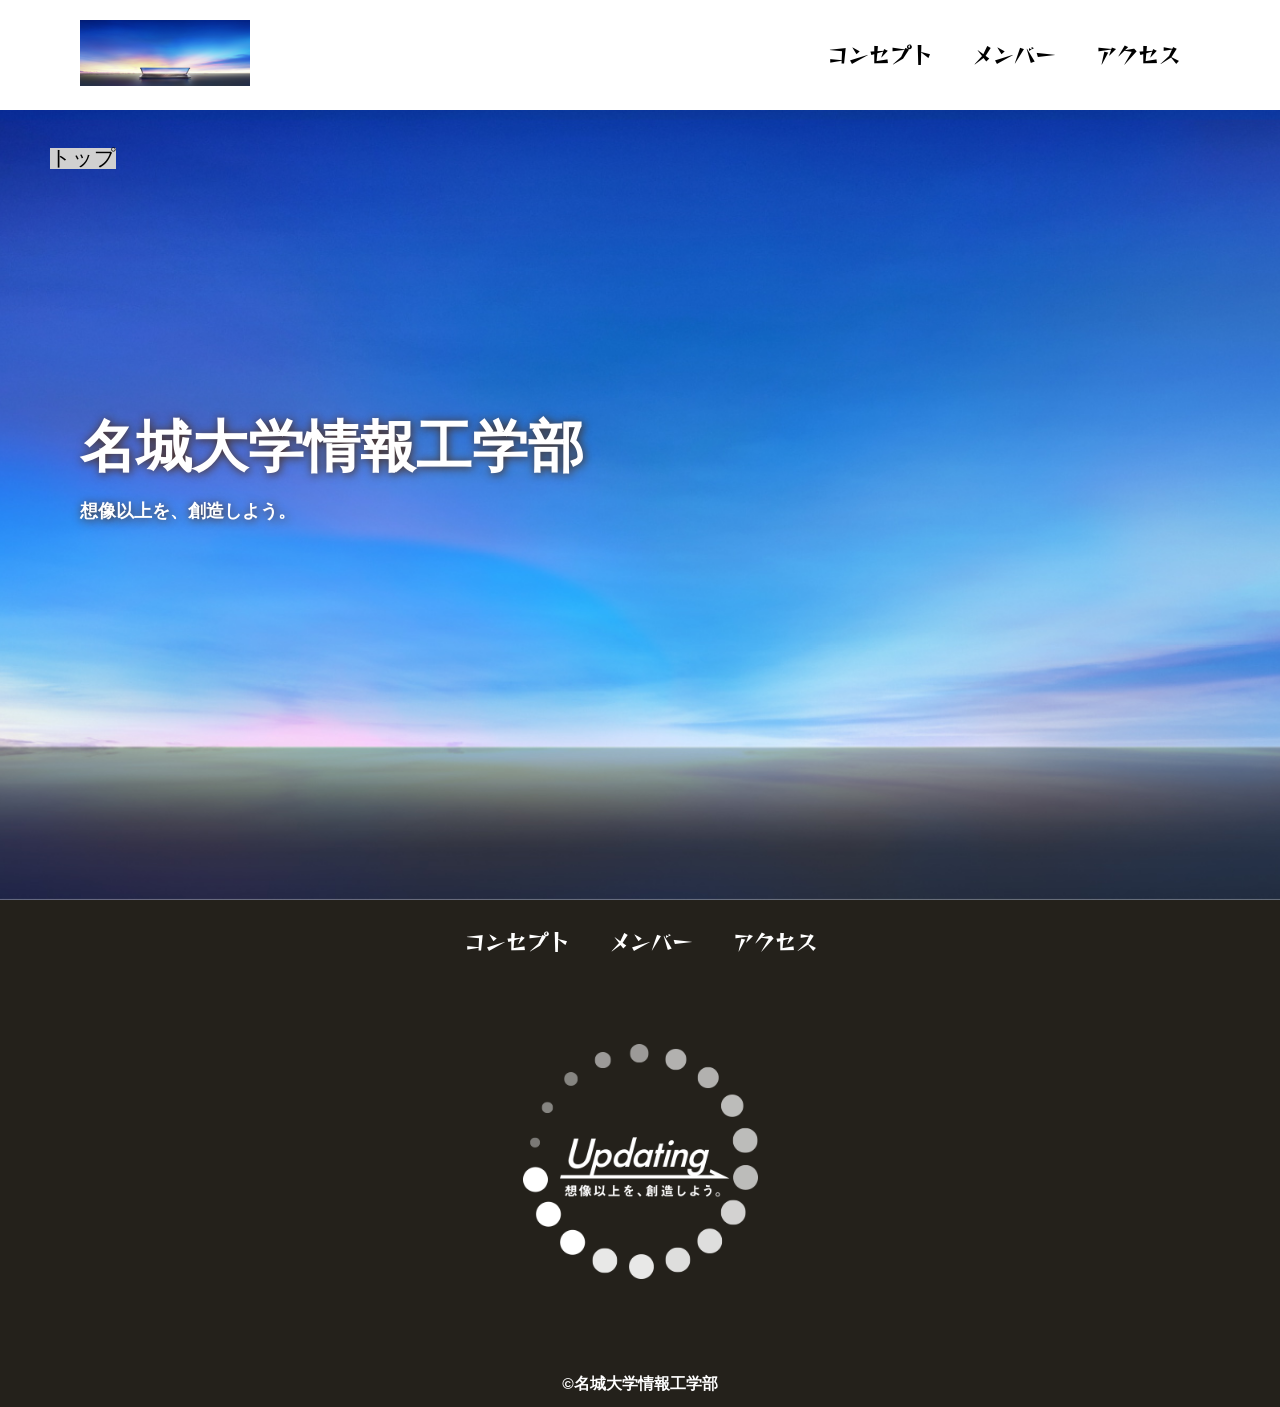
<file: index.html>
<!DOCTYPE html>
<html>
    <head>
        <meta charset="UTF-8">
        <title>名城大学情報工学部非公式HP</title>
        <meta name="description" content="名城大学情報工学部非公式Webサイト">
        <meta name="viewport" content="width=device-width">
        <script src="https://ajax.googleapis.com/ajax/libs/jquery/1.11.0/jquery.min.js"></script>
        <script src="js/toggle-menu.js"></script>
        <link href="css/index.css" rel="stylesheet">
        <link rel="preconnect" href="https://fonts.googleapis.com">
        <link rel="preconnect" href="https://fonts.gstatic.com" crossorigin>
        <link href="https://fonts.googleapis.com/css2?family=Montserrat:wght@400;700&display=swap" rel="stylesheet">
        <link href="https://fonts.googleapis.com/css2?family=Reggae+One&display=swap" rel="stylesheet">
    </head>
    <body>
        <!--beader ここから-->
        <header class="header">
            <div class="header-inner">
                <a class="header-logo" href="index.html">
                    <img src="images/common/logo.png" alt="ロゴ">
                </a>
                <button class="toggle-menu-button"></button>
                <div class="header-site-menu">
                    <nav class="site-menu">
                        <ul>
                            <li><a href="concept.html">コンセプト</a></li>
                            <li><a href="members.html">メンバー</a></li>
                            <li><a href="access.html">アクセス</a></li>
                        </ul>
                    </nav>
                </div>
            </div>
        </header>
        <!--header ここまで-->
        <!--main ここから-->
        <main class="main">
            <nav class="floating">
                <ul>
                    <il><a href="#">トップ</il>
                </ul>
            </nav>
            <div class="first-view">
                <div class="first-view-text">
                    <h1>名城大学情報工学部</h1>
                    <p>想像以上を、創造しよう。</p>
                </div>
            </div>
        </main>
        <!--main ここまで-->
        <!--footer ここから-->
        <footer class="footer">
            <nav class="site-menu">
                <ul>
                    <li><a href="concept.html">コンセプト</a></li>
                    <li><a href="members.html">メンバー</a></li>
                    <li><a href="access.html">アクセス</a></li>
                </ul>
            </nav>
            <a class="footer-logo" href="index.html">
                <img src="images/common/logo_footer.png" alt="ロゴ">
            </a>
            <p class="copyright"><small>&copy;名城大学情報工学部</small></p>
        </footer>
        <!--footer ここまで-->
    </body>
</html>
</file>
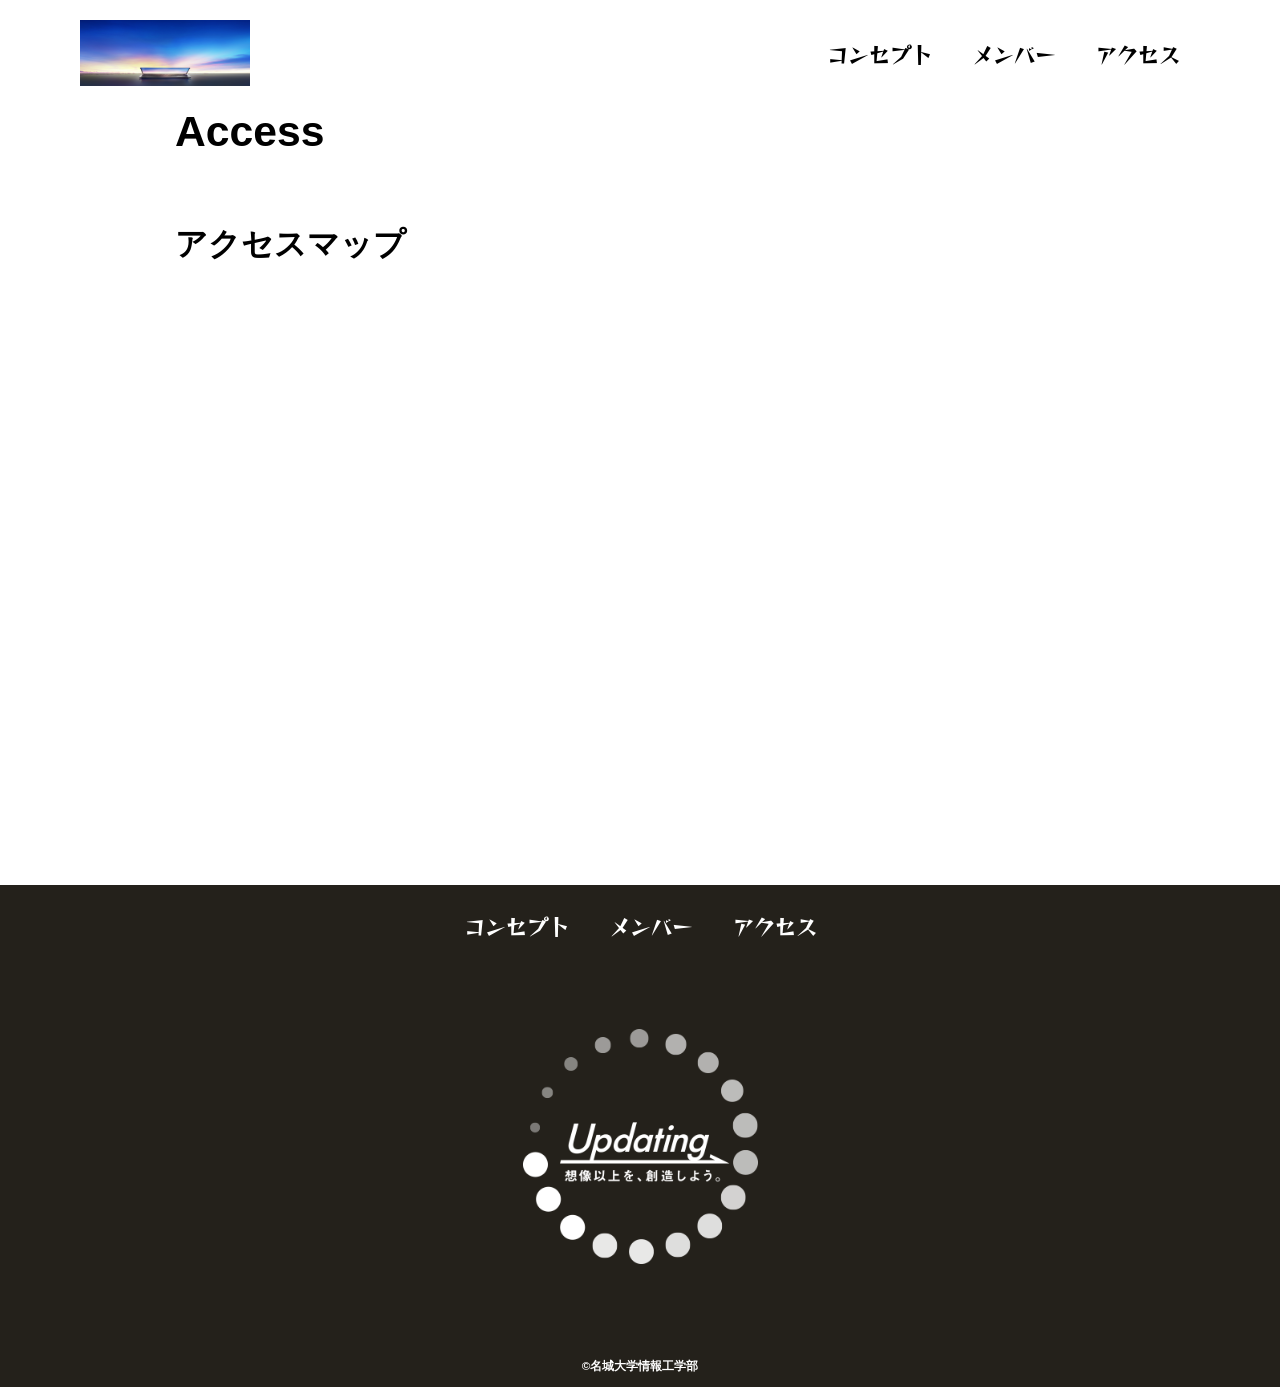
<file: access.html>
<!DOCTYPE html>
<html>
    <head>
        <meta charset="UTF-8">
        <title>アクセスマップ</title>
        <meta name="description" content="名城大学情報工学部のアクセスマップ">
        <meta name="viewport" content="width=device-width">
        <link href="css/common.css" rel="stylesheet">
        <link href="css/access.css" rel="stylesheet">
        <link rel="preconnect" href="https://fonts.googleapis.com">
        <script src="js/toggle-menu.js"></script>
        <link rel="preconnect" href="https://fonts.googleapis.com">
        <link rel="preconnect" href="https://fonts.gstatic.com" crossorigin>
        <link href="https://fonts.googleapis.com/css2?family=Reggae+One&display=swap" rel="stylesheet">
    </head>
    <body>
        <!--beader ここから-->
        <header class="header">
            <div class="header-inner">
                <a class="header-logo" href="index.html">
                    <img src="images/common/logo.png" alt="ロゴ">
                </a>
                <button class="toggle-menu-button"></button>
                <div class="header-site-menu">
                    <nav class="site-menu">
                        <ul>
                            <li><a href="concept.html">コンセプト</a></li>
                            <li><a href="members.html">メンバー</a></li>
                            <li><a href="access.html">アクセス</a></li>
                        </ul>
                    </nav>
                </div>
            </div>
        </header>
        <!--header ここまで-->
        <!--main ここから-->
        <main class="main">
            <div class="title">
                <h1>Access</h1>
            </div>
            <div class="map">
                <h2>アクセスマップ</h2>
                <iframe src="https://www.google.com/maps/embed?pb=!1m18!1m12!1m3!1d3262.845043716896!2d136.9729184747835!3d35.13554027927636!2m3!1f0!2f0!3f0!3m2!1i1024!2i768!4f13.1!3m3!1m2!1s0x60037b005fe57663%3A0xd2ec4f76245616ca!2z44OV44Kh44Of44Oq44O844Oe44O844OI5ZCN5Z-O5aSn5a2m5aSp55m956CU56m25a6f6aiT5qOfM-W6lw!5e0!3m2!1sja!2sjp!4v1781505020648!5m2!1sja!2sjp" style="border:0;" allowfullscreen="" loading="lazy" referrerpolicy="no-referrer-when-downgrade"></iframe>
            </div>
        </main>
        <!--main ここまで-->
        <!--footer ここから-->
        <footer class="footer">
            <nav class="site-menu">
                <ul>
                    <li><a href="concept.html">コンセプト</a></li>
                    <li><a href="members.html">メンバー</a></li>
                    <li><a href="access.html">アクセス</a></li>
                </ul>
            </nav>
            <a class="footer-logo" href="index.html">
                <img src="images/common/logo_footer.png" alt="ロゴ">
            </a>
            <p class="copyright"><small>&copy;名城大学情報工学部</small></p>
        </footer>
        <!--footer ここまで-->
    </body>
</html>
</file>
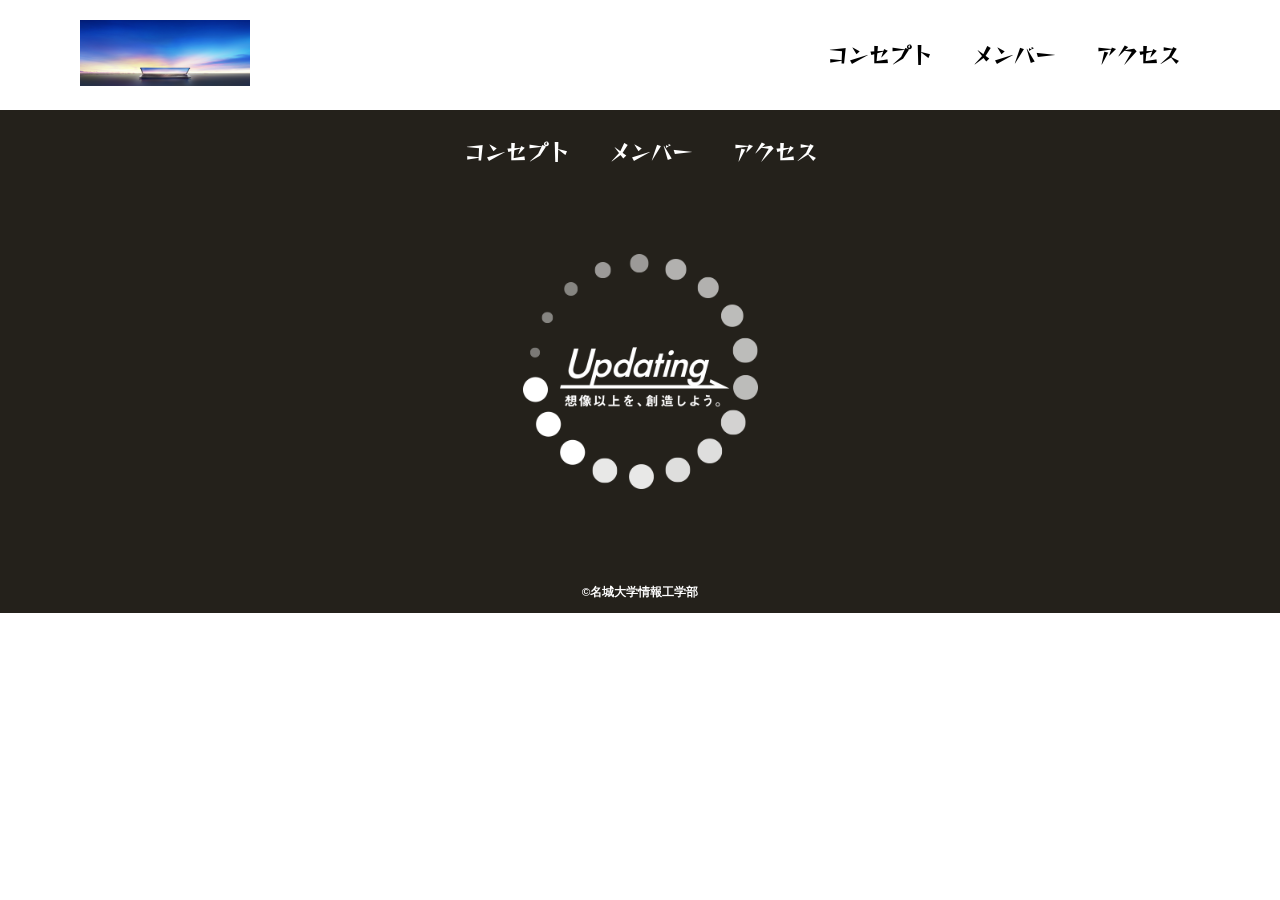
<file: common.html>
<!DOCTYPE html>
<html>
    <head>
        <meta charset="UTF-8">
        <title>名城大学情報工学部非公式HP</title>
        <meta name="description" content="名城大学情報工学部非公式HP">
        <meta name="viewport" content="width=device-width">
        <link href="css/common.css" rel="stylesheet">
        <link rel="preconnect" href="https://fonts.googleapis.com">
        <script src="js/toggle-menu.js"></script>
        <link rel="preconnect" href="https://fonts.googleapis.com">
        <link rel="preconnect" href="https://fonts.gstatic.com" crossorigin>
        <link href="https://fonts.googleapis.com/css2?family=Reggae+One&display=swap" rel="stylesheet">
    </head>
    <body>
        <!--beader ここから-->
        <header class="header">
            <div class="header-inner">
                <a class="header-logo" href="index.html">
                    <img src="images/common/logo.png" alt="ロゴ">
                </a>
                <button class="toggle-menu-button"></button>
                <div class="header-site-menu">
                    <nav class="site-menu">
                        <ul>
                            <li><a href="concept.html">コンセプト</a></li>
                            <li><a href="members.html">メンバー</a></li>
                            <li><a href="access.html">アクセス</a></li>
                        </ul>
                    </nav>
                </div>
            </div>
        </header>
        <!--header ここまで-->
        <!--main ここから-->
        <main class="main"></main>
        <!--main ここまで-->
        <!--footer ここから-->
        <footer class="footer">
            <nav class="site-menu">
                <ul>
                    <li><a href="concept.html">コンセプト</a></li>
                    <li><a href="members.html">メンバー</a></li>
                    <li><a href="access.html">アクセス</a></li>
                </ul>
            </nav>
            <a class="footer-logo" href="index.html">
                <img src="images/common/logo_footer.png" alt="ロゴ">
            </a>
            <p class="copyright"><small>&copy;名城大学情報工学部</small></p>
        </footer>
        <!--footer ここまで-->
    </body>
</html>
</file>
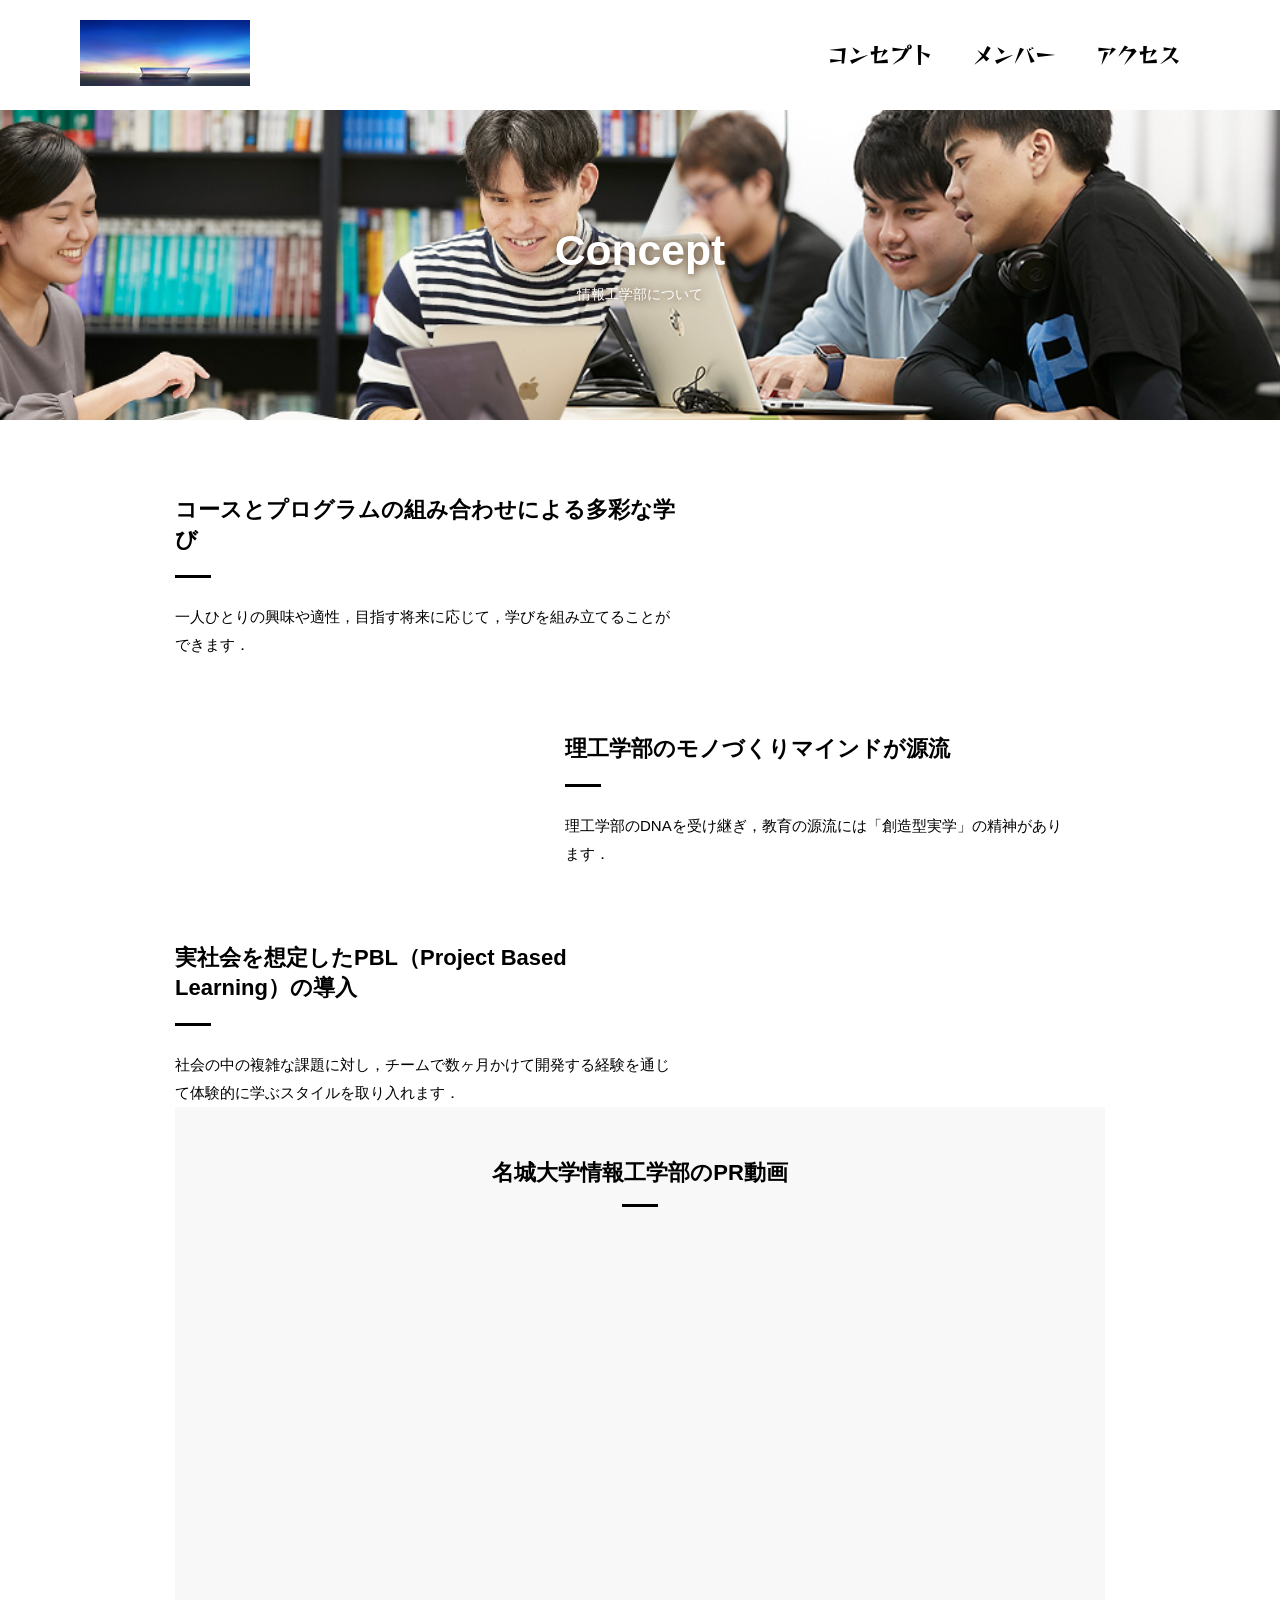
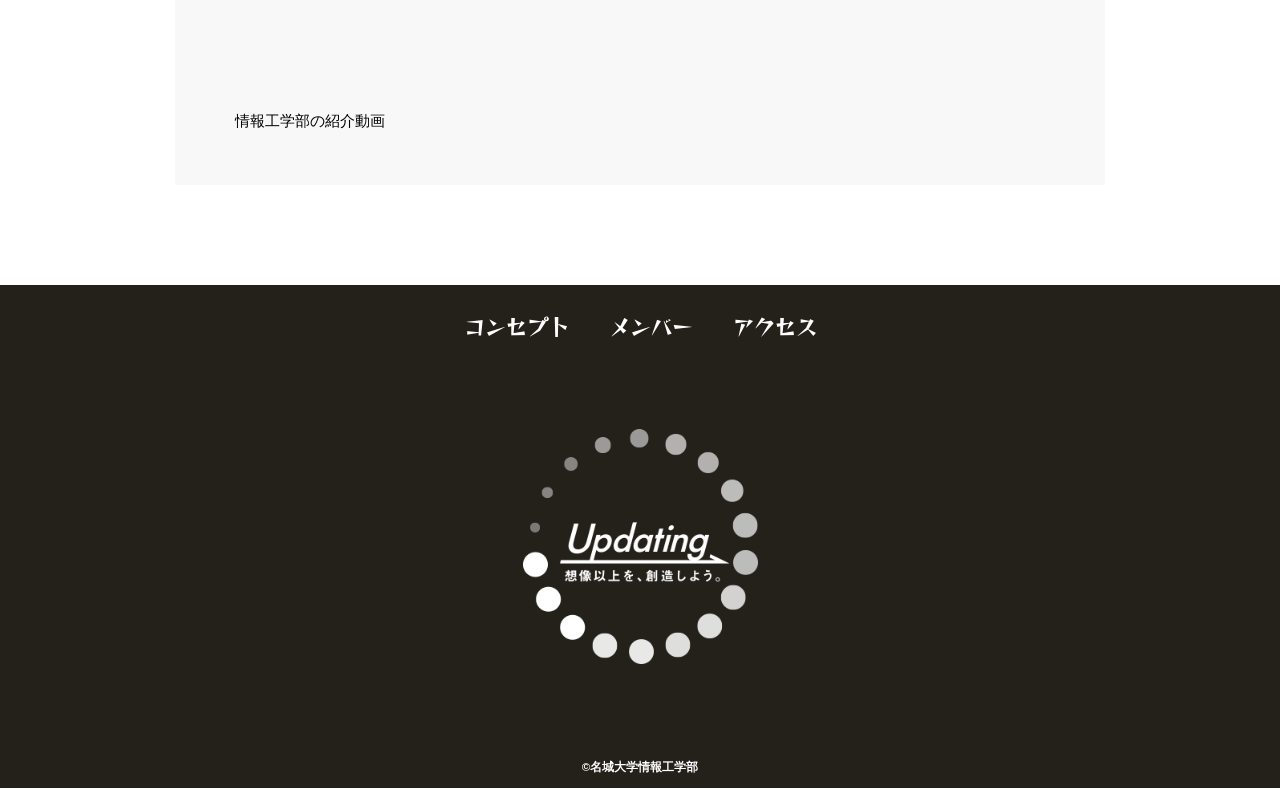
<file: concept.html>
<!DOCTYPE html>
<html>
    <head>
        <meta charset="UTF-8">
        <title>コンセプト</title>
        <meta name="description" content="情報工学部のコンセプト">
        <meta name="viewport" content="width=device-width">
        <link href="css/common.css" rel="stylesheet">
        <link href="css/concept.css" rel="stylesheet">
        <link rel="preconnect" href="https://fonts.googleapis.com">
        <script src="js/toggle-menu.js"></script>
        <link rel="preconnect" href="https://fonts.googleapis.com">
        <link rel="preconnect" href="https://fonts.gstatic.com" crossorigin>
        <link href="https://fonts.googleapis.com/css2?family=Reggae+One&display=swap" rel="stylesheet">
    </head>
    <body>
        <!--beader ここから-->
        <header class="header">
            <div class="header-inner">
                <a class="header-logo" href="index.html">
                    <img src="images/common/logo.png" alt="ロゴ">
                </a>
                <button class="toggle-menu-button"></button>
                <div class="header-site-menu">
                    <nav class="site-menu">
                        <ul>
                            <li><a href="concept.html">コンセプト</a></li>
                            <li><a href="members.html">メンバー</a></li>
                            <li><a href="access.html">アクセス</a></li>
                        </ul>
                    </nav>
                </div>
            </div>
        </header>
        <!--header ここまで-->
        <!--main ここから-->
        <main class="main">
            <div class="title">
                <h1>Concept</h1>
                <p>情報工学部について</p>
            </div>
            <div class="feature">
                <div class="feature-text">
                    <h2>コースとプログラムの組み合わせによる多彩な学び</h2>
                    <p>一人ひとりの興味や適性，目指す将来に応じて，学びを組み立てることができます．</p>
                </div>
            </div>
            <dev class="feature reverse">
                <div class="feature-text">
                    <h2>理工学部のモノづくりマインドが源流</h2>
                    <p>理工学部のDNAを受け継ぎ，教育の源流には「創造型実学」の精神があります．</p>
                </div>
            </dev>
            <div class="feature">
                <div class="feature-text">
                    <h2>実社会を想定したPBL（Project Based Learning）の導入</h2>
                    <p>社会の中の複雑な課題に対し，チームで数ヶ月かけて開発する経験を通じて体験的に学ぶスタイルを取り入れます．</p>
                </div>
            </div>
            <div class="movie">
                <h2>名城大学情報工学部のPR動画</h2>
                <iframe src="https://www.youtube.com/embed/AxMAMQrBUtE?si=uWXoxHFGEFg56I_U" title="YouTube video player" frameborder="0" allow="accelerometer; autoplay; clipboard-write; encrypted-media; gyroscope; picture-in-picture; web-share" referrerpolicy="strict-origin-when-cross-origin" allowfullscreen></iframe>
                <p>情報工学部の紹介動画</p>
            </div>
        </main>
        <!--main ここまで-->
        <!--footer ここから-->
        <footer class="footer">
            <nav class="site-menu">
                <ul>
                    <li><a href="concept.html">コンセプト</a></li>
                    <li><a href="members.html">メンバー</a></li>
                    <li><a href="access.html">アクセス</a></li>
                </ul>
            </nav>
            <a class="footer-logo" href="index.html">
                <img src="images/common/logo_footer.png" alt="ロゴ">
            </a>
            <p class="copyright"><small>&copy;名城大学情報工学部</small></p>
        </footer>
        <!--footer ここまで-->
    </body>
</html>
</file>
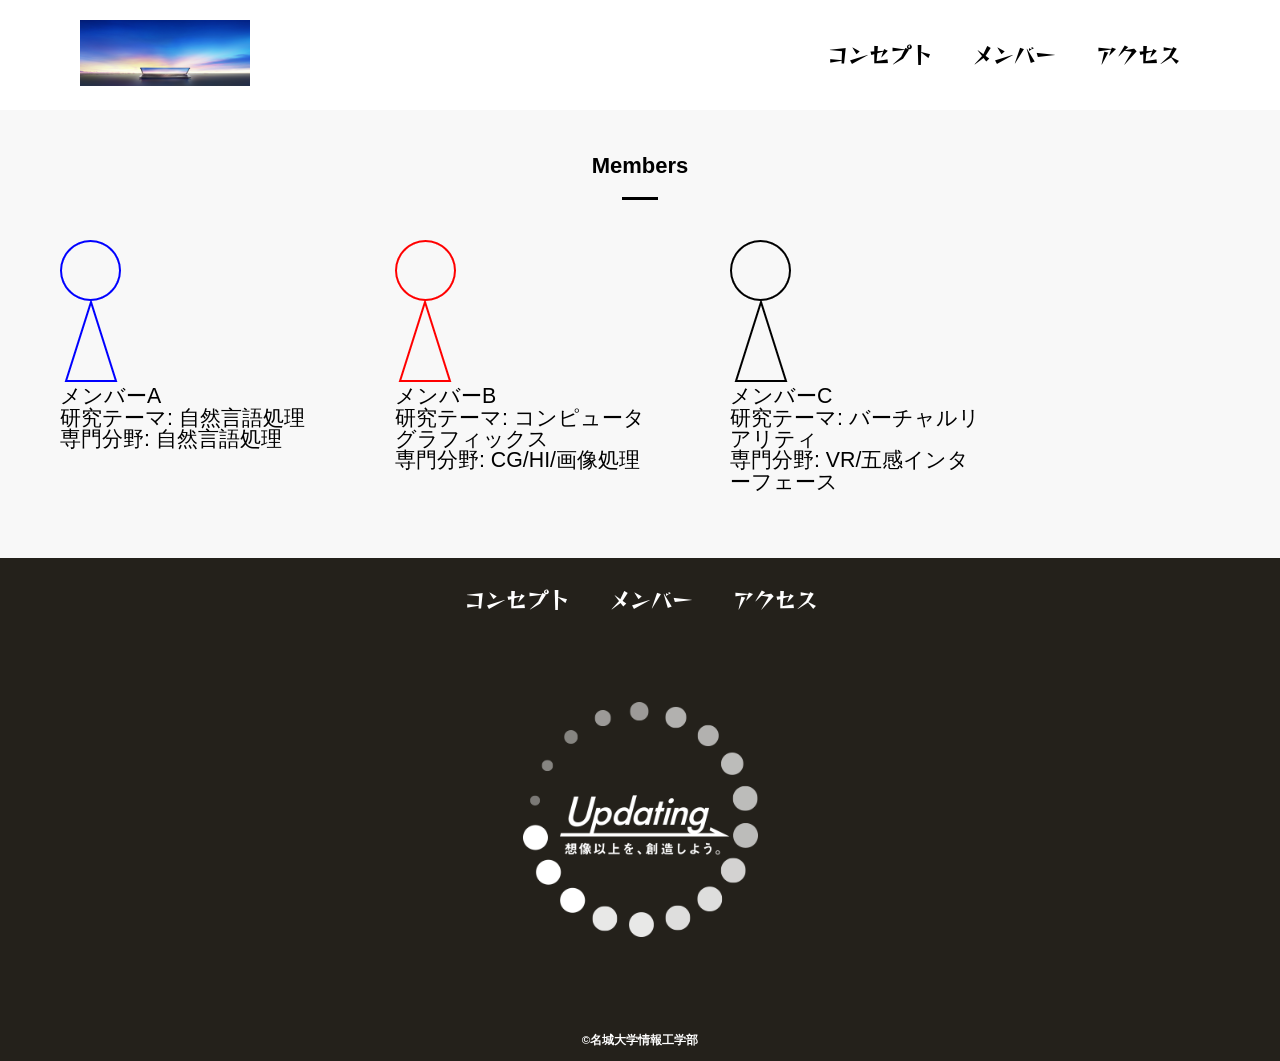
<file: members.html>
<!DOCTYPE html>
<html>
    <head>
        <meta charset="UTF-8">
        <title>名城大学情報工学部メンバー</title>
        <meta name="description" content="メンバー">
        <meta name="viewport" content="width=device-width">
        <link href="css/common.css" rel="stylesheet">
        <link href="css/members.css" rel="stylesheet">
        <link rel="preconnect" href="https://fonts.googleapis.com">
        <script src="js/toggle-menu.js"></script>
        <link rel="preconnect" href="https://fonts.googleapis.com">
        <link rel="preconnect" href="https://fonts.gstatic.com" crossorigin>
        <link href="https://fonts.googleapis.com/css2?family=Reggae+One&display=swap" rel="stylesheet">
    </head>
    <body>
        <!--beader ここから-->
        <header class="header">
            <div class="header-inner">
                <a class="header-logo" href="index.html">
                    <img src="images/common/logo.png" alt="ロゴ">
                </a>
                <button class="toggle-menu-button"></button>
                <div class="header-site-menu">
                    <nav class="site-menu">
                        <ul>
                            <li><a href="concept.html">コンセプト</a></li>
                            <li><a href="members.html">メンバー</a></li>
                            <li><a href="access.html">アクセス</a></li>
                        </ul>
                    </nav>
                </div>
            </div>
        </header>
        <!--header ここまで-->
        <!--main ここから-->
        <main class="main">
            <div class="members">
                <h2>Members</h2>
                <ul class="member-list">
                    <li>
                        <img src="images/members/member_A.png" alt="メンバーA">
                        <dl>
                            <dt>メンバーA</dt>
                            <dt>研究テーマ: 自然言語処理</dt>
                        </dl>
                        <p class="speciality">専門分野: 自然言語処理</p>
                    </li>
                    <li>
                        <img src="images/members/member_B.png" alt="メンバーB">
                        <dl>
                            <dt>メンバーB</dt>
                            <dd>研究テーマ: コンピュータグラフィックス</dd>
                        </dl>
                        <p class="speciality">専門分野: CG/HI/画像処理</p>
                    </li>
                    <li>
                        <img src="images/members/member_C.png" alt="メンバーC">
                        <dl>
                            <dt>メンバーC</dt>
                            <dd>研究テーマ: バーチャルリアリティ</dd>
                        </dl>
                        <p class="speciality">専門分野: VR/五感インターフェース</p>
                    </li>
                </ul>
            </div>
        </main>
        <!--main ここまで-->
        <!--footer ここから-->
        <footer class="footer">
            <nav class="site-menu">
                <ul>
                    <li><a href="concept.html">コンセプト</a></li>
                    <li><a href="members.html">メンバー</a></li>
                    <li><a href="access.html">アクセス</a></li>
                </ul>
            </nav>
            <a class="footer-logo" href="index.html">
                <img src="images/common/logo_footer.png" alt="ロゴ">
            </a>
            <p class="copyright"><small>&copy;名城大学情報工学部</small></p>
        </footer>
        <!--footer ここまで-->
    </body>
</html>
</file>
<file: css/index.css>
@charset "utf-8";

nav.floating {
    position: absolute;
    top: 100px;
    left: 50px;
    background-color: #d0d0d0;
}

.first-view {
    height: calc(100vh - 110px);
    background-image: url(../images/index/bg_main.jpg);
    background-repeat: no-repeat;
    background-position: center center;
    background-size: cover;
    display: flex;
    align-items: center;
}

.first-view-text {
    width: 100%;
    max-width: 1200px;
    margin-left: auto;
    margin-right: auto;
    padding-left: 40px;
    padding-bottom: 80px;
    color: #ffffff;
    font-weight: bold;
    text-shadow: 1px 1px 10px #4b2c14;
}

.first-view-text h1 {
    font-family: 'Montserrat', sans-serif;
    font-size: 56px;
    line-height: 72px;
}

.first-view-text p {
  font-size: 18px;
  margin-top: 20px;
}

.lead {
  max-width: 1200px;
  margin: 60px auto;
}

*,
::before,
::after {
    padding: 0;
    margin: 0;
    box-sizing: border-box;
}

ul, ol {
    list-style: none;
}

a {
    color: inherit;
    text-decoration: none;
}

body {
    font-family: sans-serif;
    font-size: 16pt;
    color: #000000;
    line-height: 1;
    background-color: #ffffff;
}

img {
    max-width: 100%;
}

.header-inner {
    max-width: 1200px;
    height: 110px;
    margin-left: auto;
    margin-right: auto;
    padding-left: 40px;
    padding-right: 40px;
    display: flex;
    justify-content: space-between;
    align-items: center;
}

.toggle-menu-button {
    display: none;
}

.header-logo {
    display: block;
    width: 170px;
}

.site-menu ul {
    display: flex;
}

.site-menu ul li {
    margin-left: 20px;
    margin-right: 20px;
}

.site-menu ul li a {
  font-family: "Reggae One", system-ui;
  font-weight: 400;
  font-style: normal;
}

@media (max-width: 800px) {
    .site-menu ul {
        display: block;
        text-align: center;
    }

    .site-menu li {
        margin-top: 20px;
    }

    .header {
        position: fixed;
        top: 0;
        left: 0;
        right: 0;
        background-color: #ffffff;
        height: 50px;
        z-index: 10;
        box-shadow: 0 3px 6px rgba(0, 0, 0, 0.1);
    }

    .header-inner {
        padding-left: 20px;
        padding-right: 20px;
        height: 100%;
        position: relative;
    }

    .header-logo {
        width: 100px;
    }

    .header-site-menu {
        position: absolute;
        top: 100%;
        left: 0;
        right: 0;
        color: #ffffff;
        background-color: #736e62;
        padding-top: 30px;
        padding-bottom: 50px;
        display: none;
    }

    .header-site-menu.is-show {
        display: block;
    }

    .toggle-menu-button {
        display: block;
        width: 44px;
        height: 34px;
        background-image: url('../images/common/icon-menu.png');
        background-size: 50%;
        background-position: center;
        background-repeat: no-repeat;
        background-color: transparent;
        border: none;
        border-radius: 0;
        outline: none;
    }

    .main {
        padding-top: 50px;
    }

    .footer-logo {
        margin-top: 60px;
    }

    .copyright {
        margin-top: 50px;
    }
}

.footer {
    color: #ffffff;
    background-color: #24211b;
    padding-top: 30px;
    padding-bottom: 15px;
    display: flex;
    flex-direction: column;
    align-items: center;
}

.footer-logo {
    display: block;
    width: 235px;
    margin-top: 90px;
}

.copyright {
    font-size: 14pt;
    font-weight: bold;
    margin-top: 90px;
}
</file>
<file: css/common.css>
@charset "utf-8";

*,
::before,
::after {
    padding: 0;
    margin: 0;
    box-sizing: border-box;
}

ul, ol {
    list-style: none;
}

a {
    color: inherit;
    text-decoration: none;
}

body {
    font-family: sans-serif;
    font-size: 16pt;
    color: #000000;
    line-height: 1;
    background-color: #ffffff;
}

img {
    max-width: 100%;
}

.header-inner {
    max-width: 1200px;
    height: 110px;
    margin-left: auto;
    margin-right: auto;
    padding-left: 40px;
    padding-right: 40px;
    display: flex;
    justify-content: space-between;
    align-items: center;
}

.toggle-menu-button {
    display: none;
}

.header-logo {
    display: block;
    width: 170px;
}

.site-menu ul {
    display: flex;
}

.site-menu ul li {
    margin-left: 20px;
    margin-right: 20px;
}

.site-menu ul li a {
  font-family: "Reggae One", system-ui;
  font-weight: 400;
  font-style: normal;
}

@media (max-width: 800px) {
    .site-menu ul {
        display: block;
        text-align: center;
    }

    .site-menu li {
        margin-top: 20px;
    }

    .header {
        position: fixed;
        top: 0;
        left: 0;
        right: 0;
        background-color: #ffffff;
        height: 50px;
        z-index: 10;
        box-shadow: 0 3px 6px rgba(0, 0, 0, 0.1);
    }

    .header-inner {
        padding-left: 20px;
        padding-right: 20px;
        height: 100%;
        position: relative;
    }

    .header-logo {
        width: 100px;
    }

    .header-site-menu {
        position: absolute;
        top: 100%;
        left: 0;
        right: 0;
        color: #ffffff;
        background-color: #736e62;
        padding-top: 30px;
        padding-bottom: 50px;
        display: none;
    }

    .header-site-menu.is-show {
        display: block;
    }

    .toggle-menu-button {
        display: block;
        width: 44px;
        height: 34px;
        background-image: url('../images/common/icon-menu.png');
        background-size: 50%;
        background-position: center;
        background-repeat: no-repeat;
        background-color: transparent;
        border: none;
        border-radius: 0;
        outline: none;
    }

    .main {
        padding-top: 50px;
    }

    .footer-logo {
        margin-top: 60px;
    }

    .copyright {
        margin-top: 50px;
    }
}

.footer {
    color: #ffffff;
    background-color: #24211b;
    padding-top: 30px;
    padding-bottom: 15px;
    display: flex;
    flex-direction: column;
    align-items: center;
}

.footer-logo {
    display: block;
    width: 235px;
    margin-top: 90px;
}

.copyright {
    font-size: 14px;
    font-weight: bold;
    margin-top: 90px;
}
</file>
<file: css/access.css>
.title {
    width: 930px;
    max-width: 90%;
    margin-left: auto;
    margin-right: auto;
}

.map {
    width: 930px;
    max-width: 90%;
    margin-top: 75px;
    margin-left: auto;
    margin-right: auto;
}

.map iframe {
    display: block;
    width: 100%;
    height: 600px;
    margin-top: 25px;
}
</file>
<file: css/concept.css>
.title {
    height: 310px;
    background-image: url(../images/concept/bg-main.jpg);
    background-repeat: no-repeat;
    background-position: center center;
    background-size: cover;
    display: flex;
    flex-direction: column;
    justify-content: center;
    align-items: center;
    color: #ffffff;
    text-shadow: 1px 1px 10px #4b2c14;
}

.title h1 {
    font-family: 'Montserrat', sans-serif;
    font-size: 32pt;
    font-weight: bold;
}

.title p {
    font-size: 14px;
    margin-top: 15px;
}

.feature {
    display: flex;
    flex-direction: row;
    justify-content: space-between;
    width: 930px;
    max-width: 90%;
    margin-top: 75px;
    margin-left: auto;
    margin-right: auto;
    align-items: flex-start;
}

.feature-text {
    max-width: 500px;
    margin-right: 40px;
}

.reverse {
    flex-direction: row-reverse;
}

.reverse .feaeture-text {
    margin-left: 40px;
    margin-right: 0;
}

.feature-text h2 {
    font-size: 22px;
    font-weight: bold;
    line-height: 30px;
}

.feature-text h2::after {
    content: '';
    display: block;
    width: 36px;
    height: 3px;
    background-color: #000000;
    margin-top: 20px;
}

.feature-text p {
    font-size: 15px;
    line-height: 28px;
    margin-top: 25px;
}

.movie {
    width: 930px;
    max-width: 90%;
    background-color: #f8f8f8;
    padding: 50px 60px;
    padding-top: 55px;
    margin-left: auto;
    margin-right: auto;
}

.movie h2 {
    font-size: 22px;
    font-weight: bold;
    text-align: center;
}

.movie h2::after {
    content: '';
    display: block;
    width: 36px;
    height: 3px;
    background-color: #000000;
    margin-top: 20px;
    margin-left: auto;
    margin-right: auto;
}

.movie iframe {
    display: block;
    width: 100%;
    height: 450px;
    margin-top: 30px;
}

.movie p {
    font-size: 15px;
    line-height: 28px;
    margin-top: 20px;
}

.footer {
    margin-top: 100px;
}
</file>
<file: css/members.css>
.members {
    background-color: #f8f8f8;
    padding-top: 45px;
    padding-bottom: 55px;
}

.members h2 {
    font-size: 22px;
    font-weight: bold;
    text-align: center;
}

.members h2::after {
    content: '';
    display: block;
    width: 36px;
    height: 3px;
    background-color: #000000;
    margin-top: 20px;
    margin-left: auto;
    margin-right: auto;
}

.member-list {
    display: flex;
    padding-top: 40px;
    padding-bottom: 10px;
    padding-left: 60px;
    padding-right: 60px;
    overflow: scroll;
}

.member-list li {
    flex-shrink: 0;
    width: 260px;
    margin-left: 75px;
}

.member-list li:first-child {
    margin-left: 0;
}

@media (max-width: 800px) {
    .member-list {
        padding-left: 20px;
        padding-right: 20px;
    }

    .member-list il {
        width: 200px;
        margin-left: 30px;
    }
}
</file>
